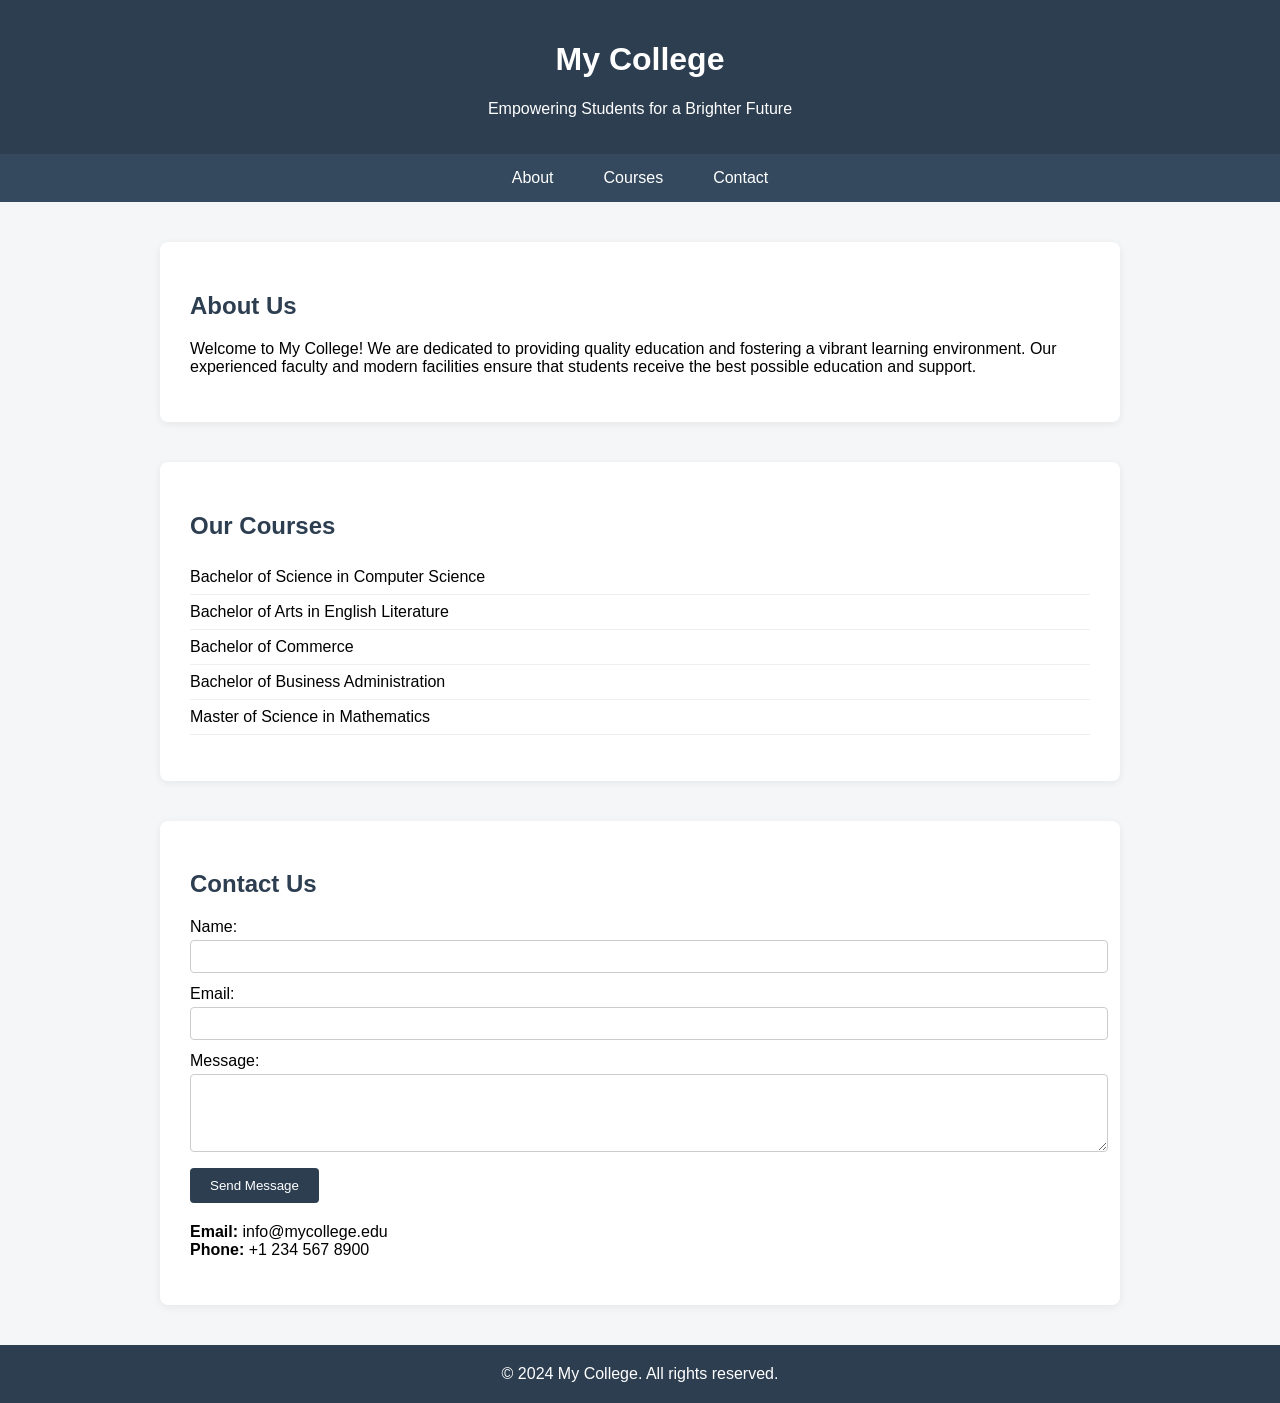
<file: public/shweta.html>
<!DOCTYPE html>
<html lang="en">
<head>
  <meta charset="UTF-8">
  <title>My College</title>
  <meta name="viewport" content="width=device-width, initial-scale=1.0">
  <style>
    body { font-family: Arial, sans-serif; margin: 0; background: #f4f6f8; }
    header { background: #2c3e50; color: #fff; padding: 20px 0; text-align: center; }
    nav { background: #34495e; display: flex; justify-content: center; }
    nav a {
      color: #fff; text-decoration: none; padding: 15px 25px; display: block;
      transition: background 0.2s;
    }
    nav a:hover { background: #2c3e50; }
    section { max-width: 900px; margin: 40px auto; background: #fff; padding: 30px; border-radius: 8px; box-shadow: 0 2px 8px #0001; }
    h2 { color: #2c3e50; }
    .courses ul { list-style: none; padding: 0; }
    .courses li { padding: 8px 0; border-bottom: 1px solid #eee; }
    .contact-form label { display: block; margin: 12px 0 4px; }
    .contact-form input, .contact-form textarea {
      width: 100%; padding: 8px; border: 1px solid #ccc; border-radius: 4px;
    }
    .contact-form button {
      margin-top: 12px; padding: 10px 20px; background: #2c3e50; color: #fff; border: none; border-radius: 4px; cursor: pointer;
    }
    .contact-form button:hover { background: #34495e; }
    footer { text-align: center; padding: 20px 0; background: #2c3e50; color: #fff; margin-top: 40px; }
  </style>
</head>
<body>
  <header>
    <h1>My College</h1>
    <p>Empowering Students for a Brighter Future</p>
  </header>
  <nav>
    <a href="#about">About</a>
    <a href="#courses">Courses</a>
    <a href="#contact">Contact</a>
  </nav>

  <section id="about">
    <h2>About Us</h2>
    <p>
      Welcome to My College! We are dedicated to providing quality education and fostering a vibrant learning environment. Our experienced faculty and modern facilities ensure that students receive the best possible education and support.
    </p>
  </section>

  <section id="courses" class="courses">
    <h2>Our Courses</h2>
    <ul>
      <li>Bachelor of Science in Computer Science</li>
      <li>Bachelor of Arts in English Literature</li>
      <li>Bachelor of Commerce</li>
      <li>Bachelor of Business Administration</li>
      <li>Master of Science in Mathematics</li>
    </ul>
  </section>

  <section id="contact">
    <h2>Contact Us</h2>
    <form class="contact-form">
      <label for="name">Name:</label>
      <input type="text" id="name" name="name" required>

      <label for="email">Email:</label>
      <input type="email" id="email" name="email" required>

      <label for="message">Message:</label>
      <textarea id="message" name="message" rows="4" required></textarea>

      <button type="submit">Send Message</button>
    </form>
    <p style="margin-top:20px;">
      <strong>Email:</strong> info@mycollege.edu<br>
      <strong>Phone:</strong> +1 234 567 8900
    </p>
  </section>

  <footer>
    &copy; 2024 My College. All rights reserved.
  </footer>
</body>
</html>
</file>
